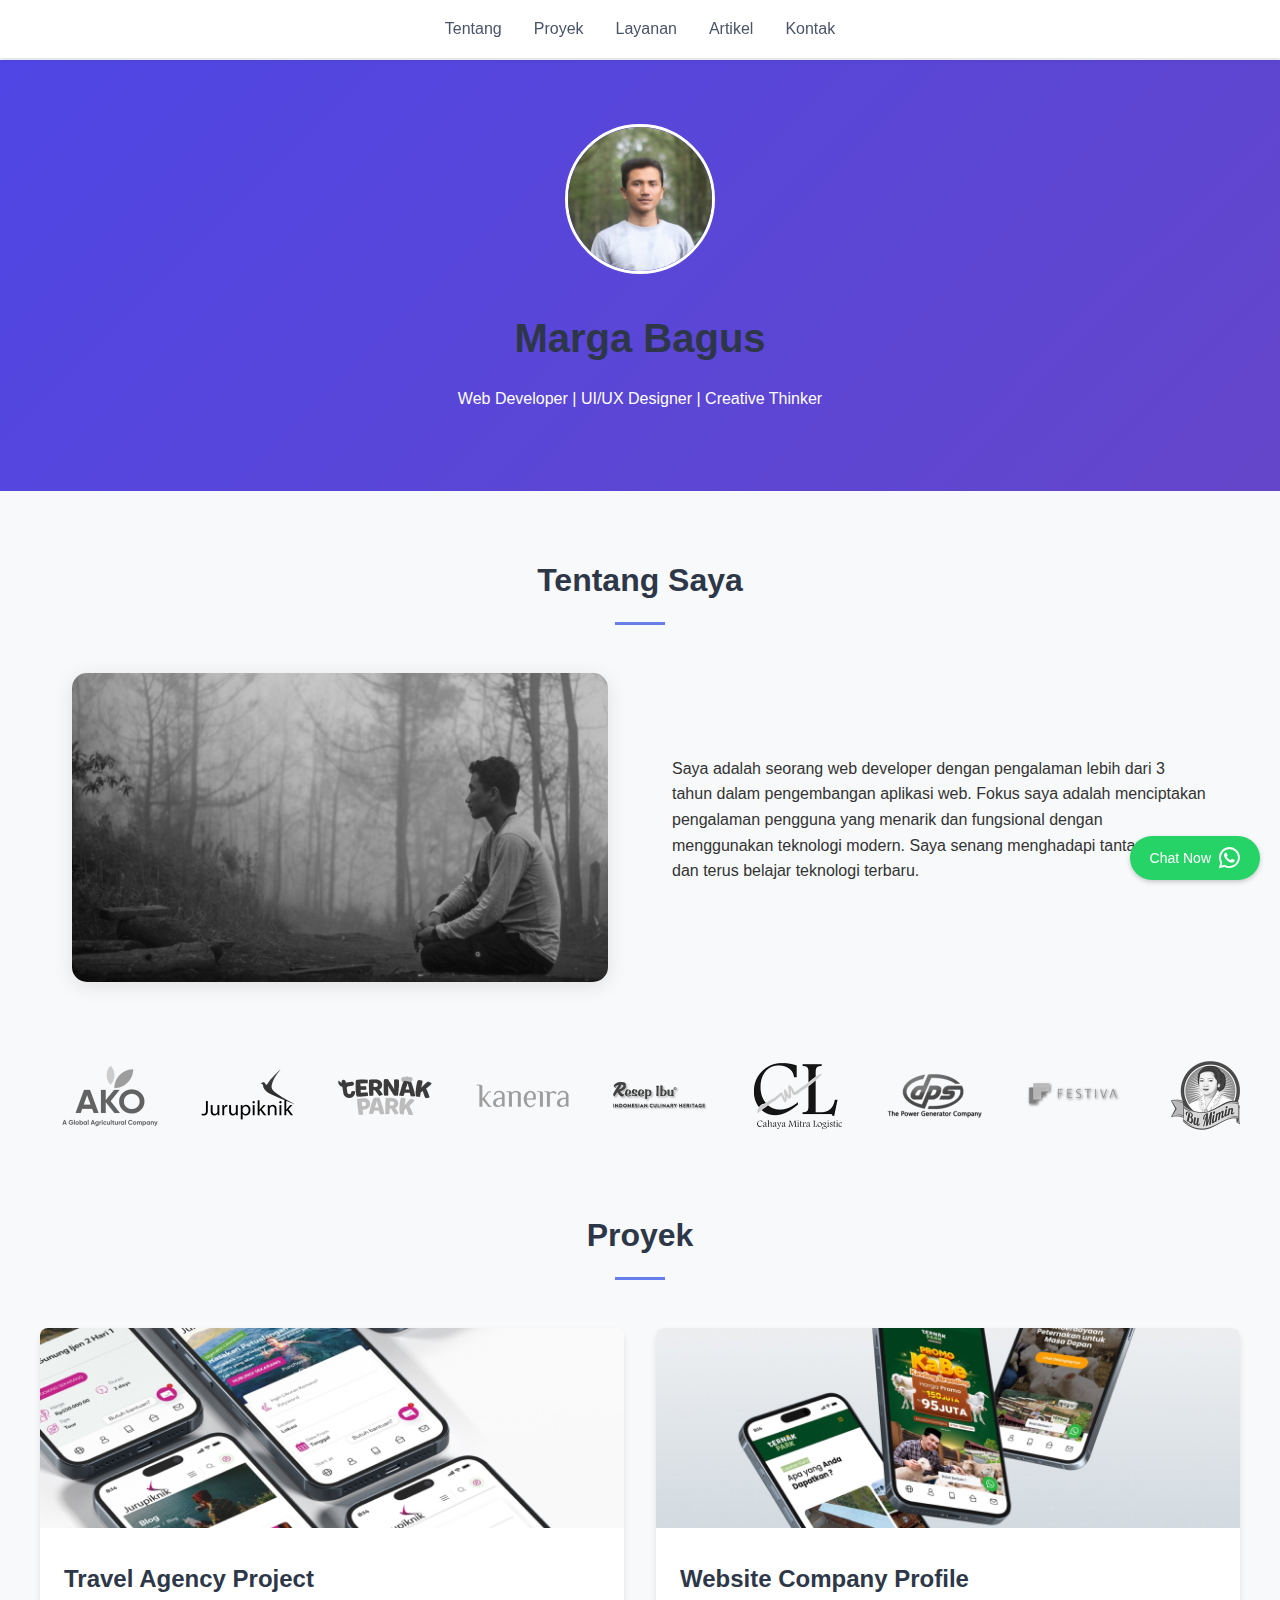
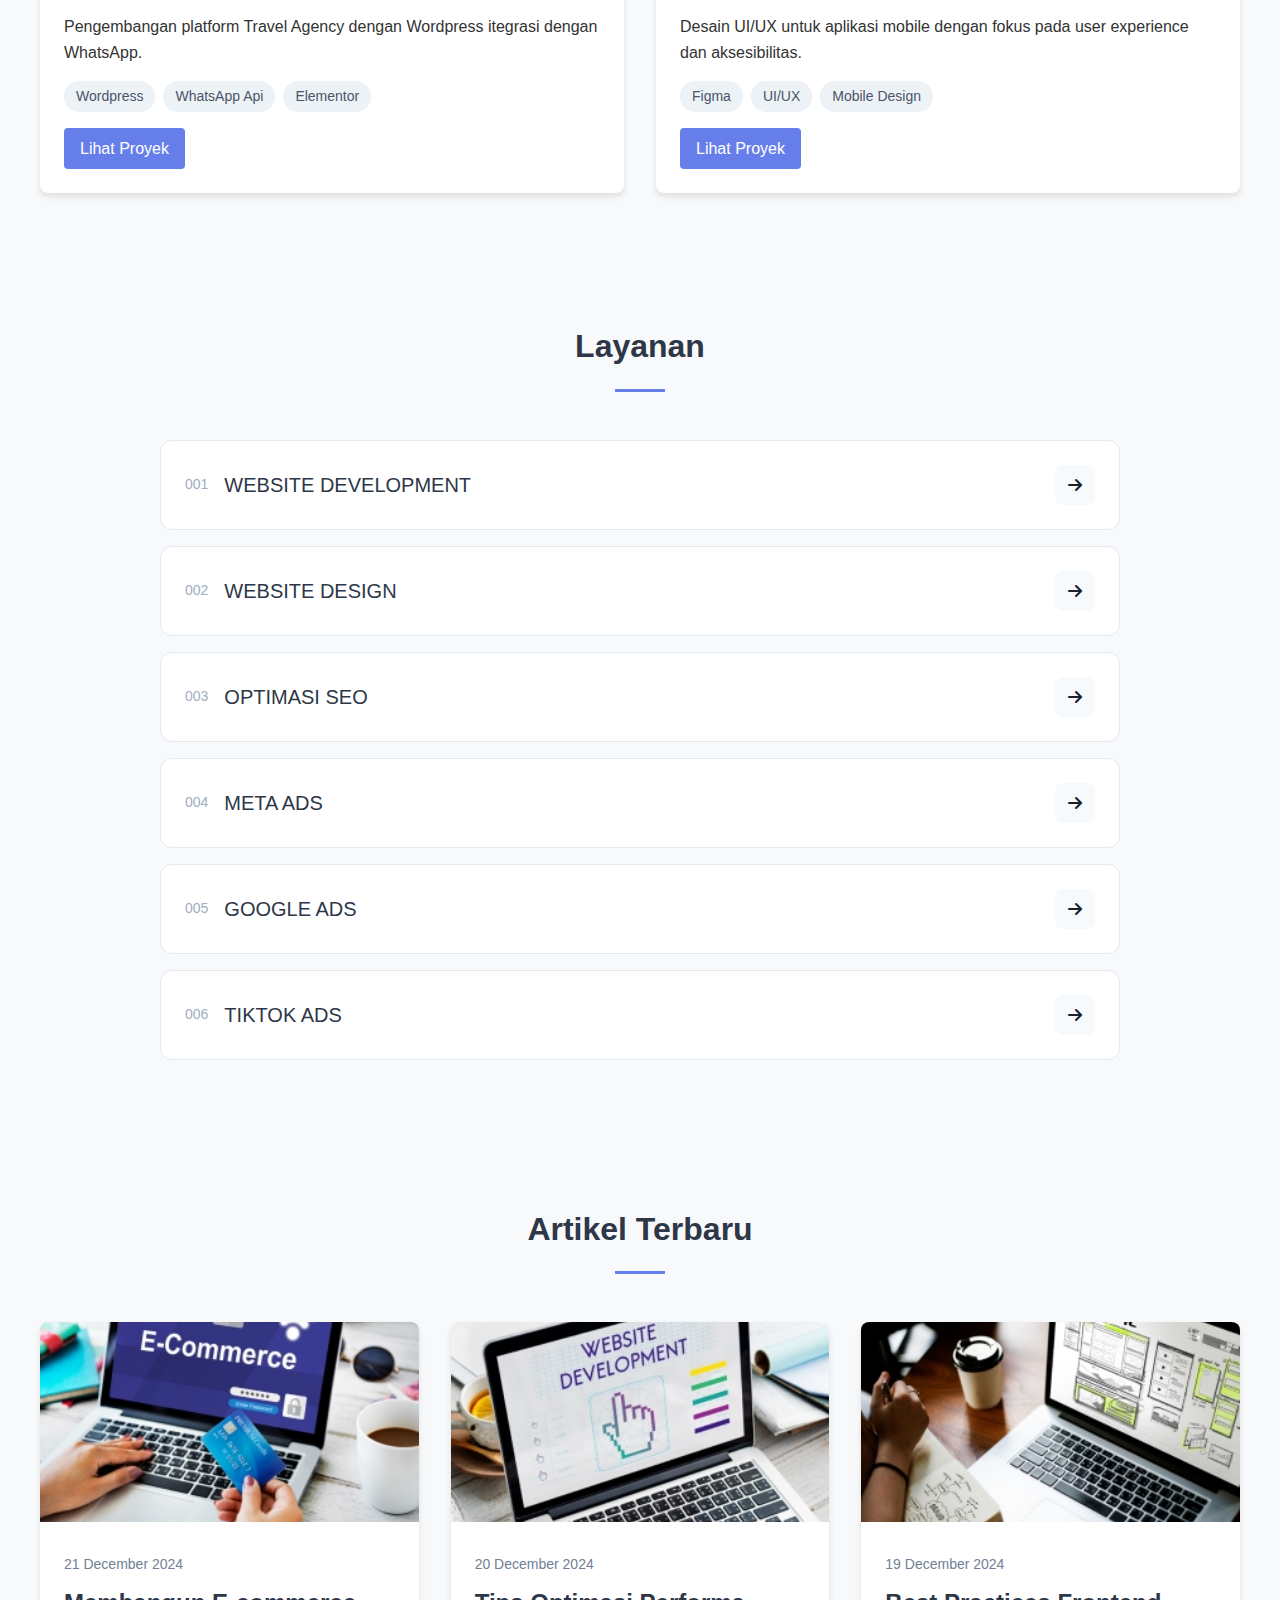
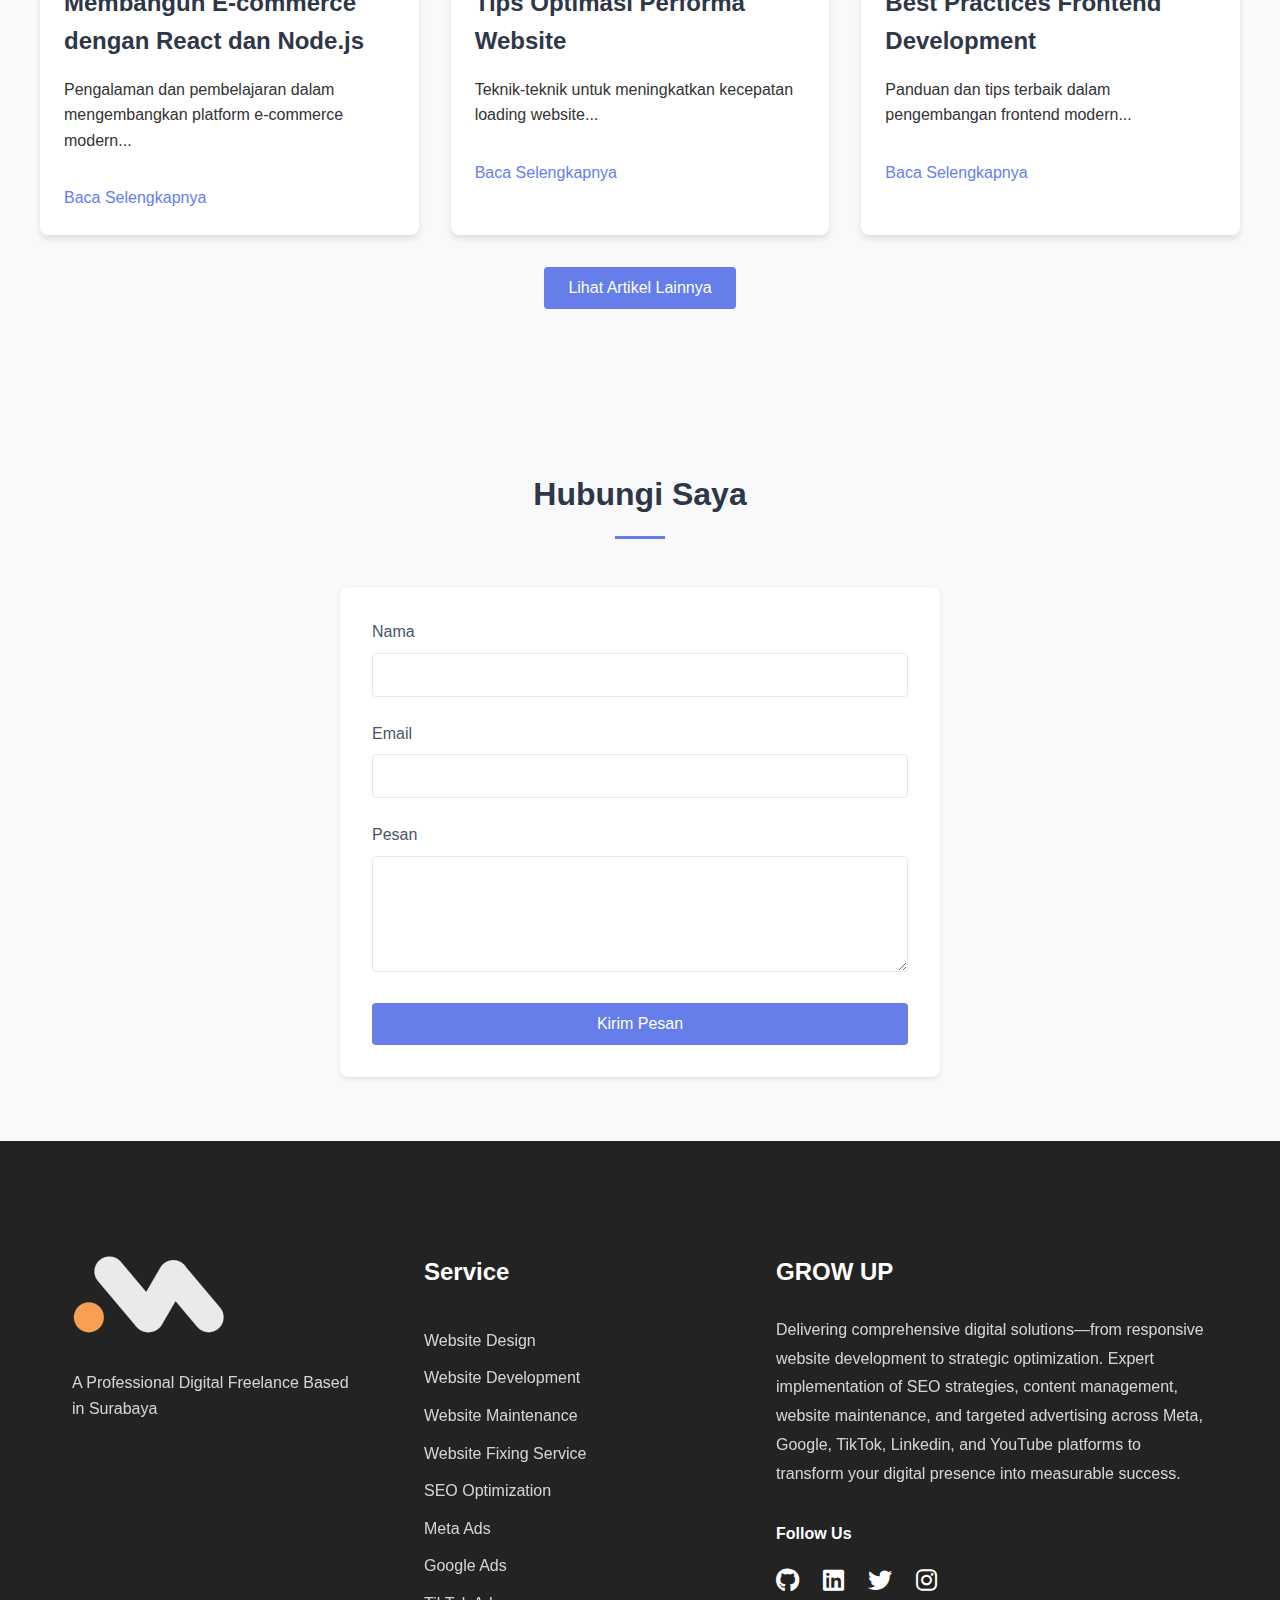
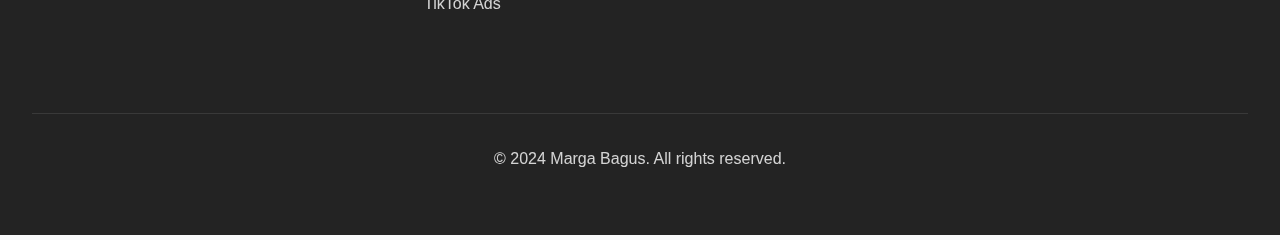
<file: index.html>
<!DOCTYPE html>
<html lang="id">
<head>
    <meta charset="UTF-8">
    <meta name="viewport" content="width=device-width, initial-scale=1.0">
    
    <!-- Primary Meta Tags -->
    <title>Marga Bagus - Portfolio Web Developer</title>
    <meta name="title" content="Marga Bagus - Portfolio Web Developer">
    <meta name="description" content="Portfolio web developer dengan pengalaman dalam React, Node.js, dan UI/UX design. Lihat proyek-proyek dan artikel terbaru tentang pengembangan web.">
    <meta name="keywords" content="web developer, frontend developer, UI/UX designer, React developer, portfolio">
    <meta name="author" content="Marga Bagus">
    
    <!-- Open Graph / Facebook -->
    <meta property="og:type" content="website">
    <meta property="og:url" content="https://margbagus.github.io/">
    <meta property="og:title" content="Marga Bagus - Portfolio Web Developer">
    <meta property="og:description" content="Portfolio web developer dengan pengalaman dalam React, Node.js, dan UI/UX design. Lihat proyek-proyek dan artikel terbaru tentang pengembangan web.">
    <meta property="og:image" content="https://margbagus.github.io/assets/images/og-image.jpg">
    
    <!-- Twitter -->
    <meta property="twitter:card" content="summary_large_image">
    <meta property="twitter:url" content="https://margbagus.github.io/">
    <meta property="twitter:title" content="Marga Bagus - Portfolio Web Developer">
    <meta property="twitter:description" content="Portfolio web developer dengan pengalaman dalam React, Node.js, dan UI/UX design. Lihat proyek-proyek dan artikel terbaru tentang pengembangan web.">
    <meta property="twitter:image" content="https://margbagus.github.io/assets/images/og-image.jpg">

    <!-- Favicon -->
    <link rel="apple-touch-icon" sizes="180x180" href="/assets/favicon/apple-touch-icon.png">
    <link rel="icon" type="image/png" sizes="32x32" href="/assets/favicon/favicon-32x32.png">
    <link rel="icon" type="image/png" sizes="16x16" href="/assets/favicon/favicon-16x16.png">
    <link rel="manifest" href="/assets/favicon/site.webmanifest">
    
    <!-- CSS -->
    <link rel="stylesheet" href="assets/css/style.css">
    <link rel="stylesheet" href="https://cdnjs.cloudflare.com/ajax/libs/font-awesome/6.0.0/css/all.min.css">
</head>
<body>
    <header>
        <img src="assets/images/profile-marga.jpg" alt="Profile Picture" class="profile-img">
        <h1>Marga Bagus</h1>
        <p>Web Developer | UI/UX Designer | Creative Thinker</p>
    </header>

    <nav>
        <button class="mobile-menu-btn" aria-label="Toggle menu">
            <span></span>
            <span></span>
            <span></span>
        </button>
        <ul>
            <li><a href="#about">Tentang</a></li>
            <li><a href="#projects">Proyek</a></li>
            <li><a href="#services">Layanan</a></li>
            <li><a href="#articles">Artikel</a></li>
            <li><a href="#contact">Kontak</a></li>
        </ul>
    </nav>

    <main>
        <section id="about">
            <h2 class="section-title">Tentang Saya</h2>
            <div class="about-container">
                <div class="about-image">
                    <img src="assets/images/about-marga-bagus-min.jpg" alt="Marga Bagus - Web Developer" loading="lazy">
                </div>
                <div class="about-content">
                    <p>
                        Saya adalah seorang web developer dengan pengalaman lebih dari 3 tahun dalam pengembangan aplikasi web. Fokus saya adalah menciptakan pengalaman pengguna yang menarik dan fungsional dengan menggunakan teknologi modern. Saya senang menghadapi tantangan baru dan terus belajar teknologi terbaru.
                    </p>
                </div>
            </div>
        </section

        <section class="client-logos">
            <div class="logo-slider-container">
                <div class="logo-slider">
                    <img src="assets/images/clients/logo-ako-agriculture.png" alt="AKO Agriculture" loading="lazy">
                    <img src="assets/images/clients/logo-biro-jasa-wisata-jurupiknik.png" alt="Jurupiknik Travel Agent" loading="lazy">
                    <img src="assets/images/clients/logo-ternakpark-peternakan-modern.png" alt="Ternakpark" loading="lazy">
                    <img src="assets/images/clients/logo-skincare-kaneira.png" alt="Kaneira Skincare" loading="lazy">
                    <img src="assets/images/clients/logo-resep-ibu-produk-masakan.png" alt="Resep Ibu" loading="lazy">
                    <img src="assets/images/clients/logo-cahaya-mitra-logistic.png" alt="Cahaya Mitra Logistic" loading="lazy">
                    <img src="assets/images/clients/logo-dps-power-generator.png" alt="DPS Power Generator" loading="lazy">
                    <img src="assets/images/clients/logo-festiva-furniture.png" alt="Festiva Furniture" loading="lazy">
                    <img src="assets/images/clients/logo-katering-bu-mimin.png" alt="Katering Bu Mimin" loading="lazy">
                    <img src="assets/images/clients/logo-law-firm-lhp.png" alt="Law Firm LHP" loading="lazy">
                    <img src="assets/images/clients/logo-kmi-outsole-manufacture.png" alt="KMI Outsole Manufacture" loading="lazy">
                    <img src="assets/images/clients/logo-pt-asa-cipta-asri.png" alt="PT Asa Cipta Asri" loading="lazy">
                    <img src="assets/images/clients/logo-lemooin-daging-sapi.png" alt="Lemooin Olahan Daging Sapi" loading="lazy">
                    <img src="assets/images/clients/logo-law-firm-sudwijayanti-and-partners.png" alt="PT Kreasi Dasatama" loading="lazy">
                    <img src="assets/images/clients/logo-pt-bayu-dinamika-abadi.png" alt="PT Kreasi Dasatama" loading="lazy">
                    <img src="assets/images/clients/logo-pt-rhino-mega-multiplast.png" alt="PT Kreasi Dasatama" loading="lazy">
                    <img src="assets/images/clients/logo-mondea.png" alt="PT Kreasi Dasatama" loading="lazy">
                    <img src="assets/images/clients/logo-smp-negeri-61-surabaya.png" alt="PT Kreasi Dasatama" loading="lazy">
                </div>
            </div>
        </section>

        <section id="projects">
            <h2 class="section-title">Proyek</h2>
            <div class="projects-grid">
                <article class="project-card">
                    <img src="assets/images/projects/project-juru-piknik.jpg" alt="Travel Agency Project" class="project-img">
                    <div class="project-info">
                        <h3>Travel Agency Project</h3>
                        <p>Pengembangan platform Travel Agency dengan Wordpress itegrasi dengan WhatsApp.</p>
                        <div class="project-tags">
                            <span>Wordpress</span>
                            <span>WhatsApp Api</span>
                            <span>Elementor</span>
                        </div>
                        <a href="#" class="project-link" target="_blank">Lihat Proyek</a>
                    </div>
                </article>

                <article class="project-card">
                    <img src="assets/images/projects/project-ternakpark.jpg" alt="Website Company Profile" class="project-img">
                    <div class="project-info">
                        <h3>Website Company Profile</h3>
                        <p>Desain UI/UX untuk aplikasi mobile dengan fokus pada user experience dan aksesibilitas.</p>
                        <div class="project-tags">
                            <span>Figma</span>
                            <span>UI/UX</span>
                            <span>Mobile Design</span>
                        </div>
                        <a href="#" class="project-link" target="_blank">Lihat Proyek</a>
                    </div>
                </article>
            </div>
        </section>

        <section id="services">
            <h2 class="section-title">Layanan</h2>
            <div class="services-container">
                <a href="https://wa.me/6282147979921?text=Halo,%20Marga%20I%20want%20to" class="service-item">
                    <span class="service-number">001</span>
                    <h3 class="service-title">WEBSITE DEVELOPMENT</h3>
                    <div class="service-arrow">
                        <i class="fas fa-arrow-right"></i>
                    </div>
                </a>
        
                <a href="https://wa.me/6282147979921?text=Halo,%20Marga%20I%20want%20to" class="service-item">
                    <span class="service-number">002</span>
                    <h3 class="service-title">WEBSITE DESIGN</h3>
                    <div class="service-arrow">
                        <i class="fas fa-arrow-right"></i>
                    </div>
                </a>
        
                <a href="https://wa.me/6282147979921?text=Halo,%20Marga%20I%20want%20to" class="service-item">
                    <span class="service-number">003</span>
                    <h3 class="service-title">OPTIMASI SEO</h3>
                    <div class="service-arrow">
                        <i class="fas fa-arrow-right"></i>
                    </div>
                </a>
        
                <a href="https://wa.me/6282147979921?text=Halo,%20Marga%20I%20want%20to" class="service-item">
                    <span class="service-number">004</span>
                    <h3 class="service-title">META ADS</h3>
                    <div class="service-arrow">
                        <i class="fas fa-arrow-right"></i>
                    </div>
                </a>
        
                <a href="https://wa.me/6282147979921?text=Halo,%20Marga%20I%20want%20to" class="service-item">
                    <span class="service-number">005</span>
                    <h3 class="service-title">GOOGLE ADS</h3>
                    <div class="service-arrow">
                        <i class="fas fa-arrow-right"></i>
                    </div>
                </a>
        
                <a href="https://wa.me/6282147979921?text=Halo,%20Marga%20I%20want%20to" class="service-item">
                    <span class="service-number">006</span>
                    <h3 class="service-title">TIKTOK ADS</h3>
                    <div class="service-arrow">
                        <i class="fas fa-arrow-right"></i>
                    </div>
                </a>
            </div>
        </section>

        <section id="articles">
            <h2 class="section-title">Artikel Terbaru</h2>
            <div class="articles-grid">
                <!-- Article 1 -->
                <article class="article-card">
                    <img src="assets/images/article-images/ecommerce-thumb-images.jpg" alt="E-commerce Development" class="article-img">
                    <div class="article-info">
                        <div class="article-date">21 December 2024</div>
                        <h3>Membangun E-commerce dengan React dan Node.js</h3>
                        <p>Pengalaman dan pembelajaran dalam mengembangkan platform e-commerce modern...</p>
                        <a href="articles/ecommerce-react.html" class="read-more">Baca Selengkapnya</a>
                    </div>
                </article>
        
                <!-- Article 2 -->
                <article class="article-card">
                    <img src="assets/images/article-images/web-optimization-thumb-images.jpg" alt="Web Optimization" class="article-img">
                    <div class="article-info">
                        <div class="article-date">20 December 2024</div>
                        <h3>Tips Optimasi Performa Website</h3>
                        <p>Teknik-teknik untuk meningkatkan kecepatan loading website...</p>
                        <a href="articles/website-optimization.html" class="read-more">Baca Selengkapnya</a>
                    </div>
                </article>
        
                <!-- Article 3 -->
                <article class="article-card">
                    <img src="assets/images/article-images/frontend-tips-thumb-images.jpg" alt="Frontend Development Tips" class="article-img">
                    <div class="article-info">
                        <div class="article-date">19 December 2024</div>
                        <h3>Best Practices Frontend Development</h3>
                        <p>Panduan dan tips terbaik dalam pengembangan frontend modern...</p>
                        <a href="articles/frontend-tips.html" class="read-more">Baca Selengkapnya</a>
                    </div>
                </article>
            </div>
            <button class="load-more-btn" id="loadMoreBtn">Lihat Artikel Lainnya</button>
        </section>

        <section id="contact">
            <h2 class="section-title">Hubungi Saya</h2>
            <form class="contact-form" id="contactForm">
                <input type="hidden" name="_subject" value="New Contact Form Submission">
                <input type="hidden" name="_format" value="plain">
                <!-- Anti-spam -->
                <input type="text" name="_gotcha" style="display:none">
                
                <div class="form-group">
                    <label for="name">Nama</label>
                    <input type="text" id="name" name="name" required>
                </div>
                
                <div class="form-group">
                    <label for="email">Email</label>
                    <input type="email" id="email" name="email" required>
                </div>
                
                <div class="form-group">
                    <label for="message">Pesan</label>
                    <textarea id="message" name="message" rows="5" required></textarea>
                </div>
                
                <button type="submit" class="submit-btn">Kirim Pesan</button>
            </form>
        </section>
    </main>

<!-- Footer -->
<footer>
    <div class="footer-content">
        <!-- Logo Section -->
        <div class="footer-logo-section">
            <img src="assets/images/footer-logo-marga-bagus.png" alt="Marga Bagus Logo">
            <p class="footer-description">A Professional Digital Freelance Based in Surabaya</p>
        </div>

        <!-- Services Section -->
        <div class="footer-services">
            <h3>Service</h3>
            <a href="https://api.whatsapp.com/send?phone=6282147979921&text=Hello%20Marga%20I%20want%20to%20">Website Design</a>
            <a href="https://api.whatsapp.com/send?phone=6282147979921&text=Hello%20Marga%20I%20want%20to%20">Website Development</a>
            <a href="https://api.whatsapp.com/send?phone=6282147979921&text=Hello%20Marga%20I%20want%20to%20">Website Maintenance</a>
            <a href="https://api.whatsapp.com/send?phone=6282147979921&text=Hello%20Marga%20I%20want%20to%20">Website Fixing Service</a>
            <a href="https://api.whatsapp.com/send?phone=6282147979921&text=Hello%20Marga%20I%20want%20to%20">SEO Optimization</a>
            <a href="https://api.whatsapp.com/send?phone=6282147979921&text=Hello%20Marga%20I%20want%20to%20">Meta Ads</a>
            <a href="https://api.whatsapp.com/send?phone=6282147979921&text=Hello%20Marga%20I%20want%20to%20">Google Ads</a>
            <a href="https://api.whatsapp.com/send?phone=6282147979921&text=Hello%20Marga%20I%20want%20to%20">TikTok Ads</a>
        </div>

        <!-- Grow Up Section -->
        <div class="footer-grow">
            <h3>GROW UP</h3>
            <p>
                Delivering comprehensive digital solutions—from responsive website development to strategic optimization. Expert implementation of SEO strategies, content management, website maintenance, and targeted advertising across Meta, Google, TikTok, Linkedin, and YouTube platforms to transform your digital presence into measurable success.
            </p>
            <div class="footer-social">
                <h4>Follow Us</h4>
                <div class="social-links">
                    <a href="https://github.com/margabagus" target="_blank" aria-label="GitHub">
                        <i class="fab fa-github"></i>
                    </a>
                    <a href="https://www.linkedin.com/in/margabagus/" target="_blank" aria-label="LinkedIn">
                        <i class="fab fa-linkedin"></i>
                    </a>
                    <a href="https://x.com/margabagus" target="_blank" aria-label="Twitter">
                        <i class="fab fa-twitter"></i>
                    </a>
                    <a href="https://www.instagram.com/margabagus/" target="_blank" aria-label="Instagram">
                        <i class="fab fa-instagram"></i>
                    </a>
                </div>
            </div>
        </div>
    </div>
    
    <div class="footer-bottom">
        <p>&copy; 2024 Marga Bagus. All rights reserved.</p>
    </div>
</footer>

        <!-- Back To Top Button -->
        <a href="#" class="back-to-top" id="backToTop" aria-label="Kembali ke atas">
            <i class="fas fa-arrow-up"></i>
        </a>

    <!-- WhatsApp Float Button -->
    <a href="https://wa.me/6282147979921?text=Halo,%20Marga%20I%20want%20to" 
    class="whatsapp-float" 
    target="_blank"
    rel="noopener noreferrer"
    aria-label="Chat on WhatsApp">
     <span class="whatsapp-text">Chat Now</span>
     <i class="fab fa-whatsapp"></i>
    </a>

    <!-- JavaScript -->
    <script src="assets/js/main.js"></script>
    <script src="assets/js/form.js"></script>
    <script src="assets/js/articles.js"></script>
    <script>
        // Initialize components
        document.addEventListener('DOMContentLoaded', function() {
            new MobileMenu();
            new ContactForm('contactForm');
            new ArticleManager();
            new ScrollToTop();
            new FloatingButtons();
            new LogoSlider();
        });
    </script>
</body>
</html>
</file>
<file: assets/css/style.css>
/* assets/css/style.css */

/* Reset & Base Styles */
* {
    margin: 0;
    padding: 0;
    box-sizing: border-box;
}

html {
    scroll-behavior: smooth;
}

body {
    font-family: 'Segoe UI', Tahoma, Geneva, Verdana, sans-serif;
    line-height: 1.6;
    color: #333;
    background-color: #f8f9fa;
}

/* Typography */
h1, h2, h3, h4, h5, h6 {
    margin-bottom: 1rem;
    color: #2d3748;
    font-weight: 600;
}

h1 { font-size: 2.5rem; }
h2 { font-size: 2rem; }
h3 { font-size: 1.5rem; }

p {
    margin-bottom: 1rem;
}

/* Header Styles */
header {
    background: linear-gradient(-45deg, #667eea, #764ba2, #6B46C1, #4F46E5);
    background-size: 400% 400%;
    animation: gradientBG 15s ease infinite;
    color: white;
    padding: 4rem 2rem;
    text-align: center;
}

@keyframes gradientBG {
    0% {
        background-position: 0% 50%;
    }
    50% {
        background-position: 100% 50%;
    }
    100% {
        background-position: 0% 50%;
    }
}

.profile-img {
    width: 150px;
    height: 150px;
    border-radius: 50%;
    margin-bottom: 1.5rem;
    border: 3px solid white;
    object-fit: cover;
}

/* Navigation */
nav {
    background-color: #fff;
    box-shadow: 0 2px 4px rgba(0,0,0,0.1);
    padding: 1rem;
    position: fixed;
    top: 0;
    left: 0;
    right: 0;
    width: 100%;
    z-index: 1000;
}

nav ul {
    list-style: none;
    display: flex;
    justify-content: center;
    gap: 2rem;
    max-width: 1200px;
    margin: 0 auto;
}

nav a {
    text-decoration: none;
    color: #4a5568;
    font-weight: 500;
    transition: color 0.3s;
}

nav a:hover {
    color: #667eea;
}

/* Mobile Menu */
.mobile-menu-btn {
    display: none; /* Hidden by default on desktop */
}

/* Adjust header for fixed navigation */
header {
    margin-top: 60px; /* Height of nav */
    padding-top: 4rem;
}

/* About Section Updates */
.about-container {
    display: grid;
    grid-template-columns: 1fr 1fr;
    gap: 4rem;
    max-width: 1200px;
    margin: 0 auto;
    padding: 0 2rem;
}

.about-image {
    border-radius: 15px;
    overflow: hidden;
    box-shadow: 0 4px 20px rgba(0,0,0,0.1);
}

.about-image img {
    width: 100%;
    height: 100%;
    object-fit: cover;
}

.about-content {
    display: flex;
    flex-direction: column;
    justify-content: center;
}

/* Client Logo Slider */
.client-logos {
    width: 100%;
    max-width: 100vw;
    overflow: hidden;
    padding: 40px 0;
    background: #f8f9fa;
    position: relative;
}

.logo-slider-container {
    max-width: 1200px;
    margin: 0 auto;
    position: relative;
    overflow: hidden; /* Hide overflow content */
}

.logo-slider {
    display: flex;
    gap: 40px;
    animation: slide 20s linear infinite;
    width: max-content; /* Allow content to determine width */
    padding: 0 20px;
}

.logo-slider img {
    width: 100px;
    height: 100px;
    object-fit: contain;
    filter: grayscale(1);
    transition: all 0.3s ease;
    flex-shrink: 0;
}

.logo-slider img:hover {
    filter: grayscale(0);;
    transform: scale(1.1);
}

@keyframes slide {
    0% {
        transform: translateX(0);
    }
    100% {
        transform: translateX(calc(-50% - 20px)); /* Adjust for gap */
    }
}

/* Section Styles */
section {
    padding: 4rem 2rem;
}

.section-title {
    text-align: center;
    margin-bottom: 3rem;
    color: #2d3748;
    position: relative;
}

.section-title::after {
    content: '';
    display: block;
    width: 50px;
    height: 3px;
    background: #667eea;
    margin: 1rem auto;
}

/* Projects Section */
.projects-grid {
    display: grid;
    grid-template-columns: repeat(auto-fit, minmax(300px, 1fr));
    gap: 2rem;
    max-width: 1200px;
    margin: 0 auto;
}

.project-card {
    background: white;
    border-radius: 8px;
    overflow: hidden;
    box-shadow: 0 4px 6px rgba(0,0,0,0.1);
    transition: transform 0.3s;
}

.project-card:hover {
    transform: translateY(-5px);
}

.project-img {
    width: 100%;
    height: 200px;
    object-fit: cover;
}

.project-info {
    padding: 1.5rem;
}

.project-tags {
    display: flex;
    flex-wrap: wrap;
    gap: 0.5rem;
    margin: 1rem 0;
}

.project-tags span {
    background: #edf2f7;
    padding: 0.25rem 0.75rem;
    border-radius: 15px;
    font-size: 0.875rem;
    color: #4a5568;
}

.project-link {
    display: inline-block;
    padding: 0.5rem 1rem;
    background: #667eea;
    color: white;
    text-decoration: none;
    border-radius: 4px;
    transition: background-color 0.3s;
}

.project-link:hover {
    background: #5a67d8;
}

/* Services Section */
.services-container {
    max-width: 1000px;
    margin: 0 auto;
    padding: 0 20px;
}

.service-item {
    display: flex;
    justify-content: space-between;
    align-items: center;
    padding: 1.5rem;
    margin-bottom: 1rem;
    background: white;
    border-radius: 12px;
    transition: all 0.3s ease;
    text-decoration: none;
    color: #1a202c;
    border: 1px solid #e2e8f0;
}

.service-item:hover {
    transform: translateX(10px);
    border-color: #667eea;
    box-shadow: 0 4px 12px rgba(0,0,0,0.1);
}

.service-number {
    font-size: 0.875rem;
    color: #a0aec0;
    font-weight: 500;
    margin-right: 1rem;
}

.service-title {
    flex-grow: 1;
    font-size: 1.25rem;
    font-weight: 500;
    color: #2d3748;
    margin: 0;
}

.service-arrow {
    width: 40px;
    height: 40px;
    display: flex;
    align-items: center;
    justify-content: center;
    border-radius: 8px;
    background: #f7fafc;
    transition: all 0.3s ease;
}

.service-item:hover .service-arrow {
    background: #667eea;
    color: white;
}


/* Contact Form */
.contact-form {
    max-width: 600px;
    margin: 0 auto;
    background: white;
    padding: 2rem;
    border-radius: 8px;
    box-shadow: 0 2px 4px rgba(0,0,0,0.1);
}

.form-group {
    margin-bottom: 1.5rem;
}

.form-group label {
    display: block;
    margin-bottom: 0.5rem;
    color: #4a5568;
    font-weight: 500;
}

.form-group input,
.form-group textarea {
    width: 100%;
    padding: 0.75rem;
    border: 1px solid #e2e8f0;
    border-radius: 4px;
    font-size: 1rem;
    transition: border-color 0.3s;
}

.form-group input:focus,
.form-group textarea:focus {
    border-color: #667eea;
    outline: none;
}

.submit-btn {
    width: 100%;
    padding: 0.75rem;
    background: #667eea;
    color: white;
    border: none;
    border-radius: 4px;
    font-size: 1rem;
    cursor: pointer;
    transition: background-color 0.3s;
}

.submit-btn:hover {
    background: #5a67d8;
}

.submit-btn:disabled {
    background: #a0aec0;
    cursor: not-allowed;
}

/* Articles Section */
.articles-grid {
    display: grid;
    grid-template-columns: repeat(3, 1fr);
    gap: 2rem;
    max-width: 1200px;
    margin: 0 auto;
}

.article-card {
    background: white;
    border-radius: 8px;
    overflow: hidden;
    box-shadow: 0 4px 6px rgba(0,0,0,0.1);
    transition: transform 0.3s;
}

.article-card:hover {
    transform: translateY(-5px);
}

.article-img {
    width: 100%;
    height: 200px;
    object-fit: cover;
}

.article-info {
    padding: 1.5rem;
}

.article-date {
    color: #718096;
    font-size: 0.875rem;
    margin-bottom: 0.5rem;
}

.read-more {
    display: inline-block;
    margin-top: 1rem;
    color: #667eea;
    text-decoration: none;
    font-weight: 500;
}

.load-more-btn {
    display: block;
    margin: 2rem auto;
    padding: 0.75rem 1.5rem;
    background: #667eea;
    color: white;
    border: none;
    border-radius: 4px;
    cursor: pointer;
    font-size: 1rem;
    transition: background-color 0.3s;
}

.load-more-btn:hover {
    background: #5a67d8;
}

/* Footer Updates */
footer {
    background-color: #232323; /* Dark coral/charcoal color */
    color: #ffffff;
    padding: 3rem 2rem;
}

.footer-content {
    display: grid;
    grid-template-columns: 1fr 1fr 1.5fr;
    gap: 4rem;
    max-width: 1200px;
    margin: 0 auto;
    padding: 4rem 2rem;
}

.footer-logo-section img {
    max-width: 200px;
    margin-bottom: 1.5rem;
}

.footer-description {
    color: #ffffff;
    opacity: 0.8;
    margin-bottom: 2rem;
    line-height: 1.6;
}

.footer-services {
    display: flex;
    flex-direction: column;
    gap: 0.75rem;
}

.footer-services h3 {
    color: white;
    margin-bottom: 1.5rem;
}

.footer-services a {
    color: #ffffff;
    opacity: 0.8;
    text-decoration: none;
    transition: all 0.3s ease;
}

.footer-services a:hover {
    opacity: 1;
    color: #667eea;
    transform: translateX(5px);
}

.footer-grow {
    color: #a0aec0;
}

.footer-grow h3 {
    color: white;
    margin-bottom: 1.5rem;
}

.footer-grow p {
    color: #ffffff;
    opacity: 0.8;
    line-height: 1.8;
    margin-bottom: 2rem;
}

.footer-social h4 {
    color: white;
    margin-bottom: 1rem;
}

.social-links {
    display: flex;
    gap: 1.5rem;
}

.footer-bottom {
    border-top: 1px solid rgba(255, 255, 255, 0.1);
    text-align: center;
    padding-top: 2rem;
    margin-top: 2rem;
}

.social-links {
    display: flex;
    gap: 1.5rem;
    margin-top: 1rem;
}

.social-links a {
    color: #ffffff;
    font-size: 1.5rem;
    transition: all 0.3s ease;
}

.social-links a:hover {
    color: #667eea;
    transform: translateY(-3px);
}

.footer-contact-item {
    display: flex;
    align-items: center;
    gap: 10px;
    margin-bottom: 15px;
    color: white;
    text-decoration: none;
    transition: color 0.3s;
}

.footer-contact-item:hover {
    color: #667eea;
}

.footer-contact-item i {
    width: 20px;
    text-align: center;
}

.footer-bottom {
    text-align: center;
    margin-top: 2rem;
    padding-top: 2rem;
    border-top: 1px solid rgba(255, 255, 255, 0.1);
}
.footer-bottom p {
    color: #ffffff;
    opacity: 0.8;
}

/* Floating Elements */
.back-to-top {
    position: fixed;
    bottom: 90px;
    right: 20px;
    background: #667eea;
    color: white;
    width: 40px;
    height: 40px;
    border-radius: 50%;
    display: flex;
    align-items: center;
    justify-content: center;
    text-decoration: none;
    opacity: 0;
    z-index: 1000;
    transition: all 0.3s;
    transform: translateY(100px);
}

.back-to-top.visible {
    opacity: 1;
    transform: translateY(0);
}

.back-to-top:hover {
    background: #5a67d8;
}

.whatsapp-float {
    position: fixed;
    bottom: 20px;
    right: 20px;
    background: #25D366;
    color: white;
    width: auto;
    height: auto;
    padding: 10px 20px;
    border-radius: 30px;
    display: flex;
    align-items: center;
    justify-content: center;
    text-decoration: none;
    font-size: 1.5rem;
    box-shadow: 0 2px 5px rgba(0,0,0,0.2);
    transition: all 0.3s ease;
    z-index: 1000;
}

.whatsapp-float:hover {
    transform: scale(1.1);
}

.whatsapp-text {
    margin-right: 8px;
    font-weight: 500;
    font-size: 14px;
    color: white;
}

/* Utilities */
.hidden {
    display: none;
}


/* Responsive Design */

@media (max-width: 1024px) {
    .articles-grid {
        grid-template-columns: repeat(2, 1fr);
        padding: 0 1rem;
    }

    .footer-content {
        grid-template-columns: 1fr 1fr;
    }
    .footer-grow {
        grid-column: 1 / -1;
    }
}


@media (max-width: 768px) {
    html {
        font-size: 14px;
    }

    nav {
        padding: 0.5rem;
        background-color: transparent;
        box-shadow: none;

    }

    .mobile-menu-btn {
        display: block;
        position: fixed;
        right: 1rem;
        top: 1rem;
        background: none;
        border: none;
        cursor: pointer;
        padding: 10px;
        z-index: 1002;
        background: whitesmoke;
        border-radius: 100%;
        box-shadow: 0 2px 4px rgba(0,0,0,0.1);
    }

    .mobile-menu-btn span {
        display: block;
        width: 24px;
        height: 2px;
        background-color: #333;
        margin: 5px 0;
        transition: all 0.3s ease;
    }

    nav ul {
        display: none;
        position: fixed;
        top: 0;
        left: 0;
        width: 100%;
        height: 100vh;
        background-color: white;
        flex-direction: column;
        justify-content: center;
        align-items: center;
        gap: 2rem;
        margin: 0;
        padding: 2rem;
        z-index: 1001;
    }

    nav ul.show {
        display: flex;
    }

    nav ul li {
        width: 100%;
        text-align: center;
    }

    nav ul li a {
        display: block;
        font-size: 1.25rem;
        padding: 1rem;
        color: #333;
    }

     /* Hamburger Animation */
    .mobile-menu-btn.active span:nth-child(1) {
        transform: rotate(-45deg) translate(-5px, 6px);
    }

    .mobile-menu-btn.active span:nth-child(2) {
        opacity: 0;
    }

    .mobile-menu-btn.active span:nth-child(3) {
        transform: rotate(45deg) translate(-5px, -6px);
        background-color: #333;
    }

    /* Adjust header for mobile */
    header {
        margin-top: 0;
        padding-top: 4rem;
    }

    section {
        padding: 2rem 1rem;
    }

    .projects-grid,
    .articles-grid {
        grid-template-columns: repeat(2, 1fr);
    }

    .about-container {
        grid-template-columns: 1fr;
        gap: 2rem;
    }

    .client-logos {
        padding: 20px 0;
    }
    
    .logo-slider {
        gap: 20px;
    }
    
    .logo-slider img {
        width: 80px;
        height: 80px;
    }
    
    .footer-content {
        grid-template-columns: 1fr;
        gap: 3rem;
    }

    .social-links {
        justify-content: center;
    }

    .whatsapp-float {
    padding: 10px 18px;
    bottom: 20px;
    right: 20px;
    }

    .whatsapp-text {
        font-size: 18px;
    }

    .service-item {
        padding: 1rem;
    }
    
    .service-title {
        font-size: 1.125rem;
    }
    
    .service-arrow {
        width: 32px;
        height: 32px;
    }
    .back-to-top {
        bottom: 80px;
        right: 20px;
        width: 35px;
        height: 35px;
    }
}

/* Ensure smooth transitions */
@media (max-width: 768px) {
    nav ul li {
        transition: opacity 0.3s ease, transform 0.3s ease;
    }
    
    nav ul li:nth-child(1) { transition-delay: 0.1s; }
    nav ul li:nth-child(2) { transition-delay: 0.2s; }
    nav ul li:nth-child(3) { transition-delay: 0.3s; }
    nav ul li:nth-child(4) { transition-delay: 0.4s; }
    nav ul li:nth-child(5) { transition-delay: 0.5s; }
}

@media (max-width: 640px) {
    .articles-grid {
        grid-template-columns: 1fr;
    }
    
    .article-img {
        height: 180px;
    }
}

@media (max-width: 480px) {
    html {
        font-size: 13px;
    }

    .profile-img {
        width: 120px;
        height: 120px;
    }

    header {
        padding: 2rem 1rem;
    }

    .articles-grid {
        grid-template-columns: 1fr;
    }

    .project-img,
    .article-img {
        height: 180px;
    }

    .projects-grid {
        grid-template-columns: 1fr !important; /* Force single column */
        gap: 1.5rem;
        padding: 0 1rem;
    }

    .project-card {
        width: 100%;
    }

    /* Fix logo slider on mobile */
    .client-logos {
        padding: 20px 0;
    }

    .logo-slider {
        gap: 20px;
    }

    .logo-slider img {
        width: 80px;
        height: 80px;
    }
}
</file>
